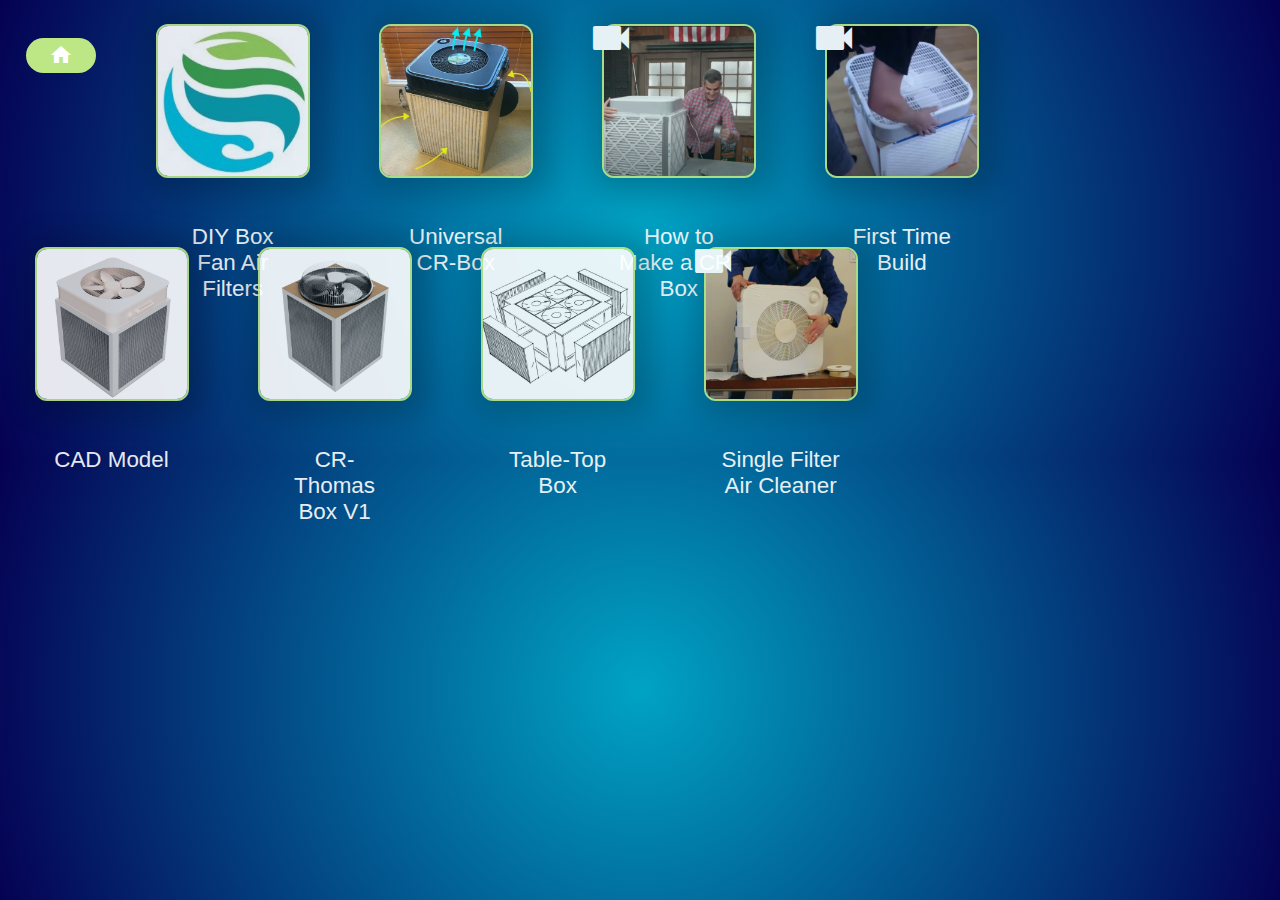
<file: build.html>
<!DOCTYPE html>
<html lang="en" dir="ltr">
  <head>
    <meta charset="utf-8">
    <link href="https://fonts.googleapis.com/icon?family=Material+Icons"
      rel="stylesheet">
    <link rel="stylesheet" href="./style/style.css">
    <title>CR-Box 🛠️</title>
    <link rel="shortcut icon" href="assets/CR-Cube.gif"/>
  </head>
  <body>
    <script type='module' src="./js/build.js"></script>
  </body>
</html>
</file>
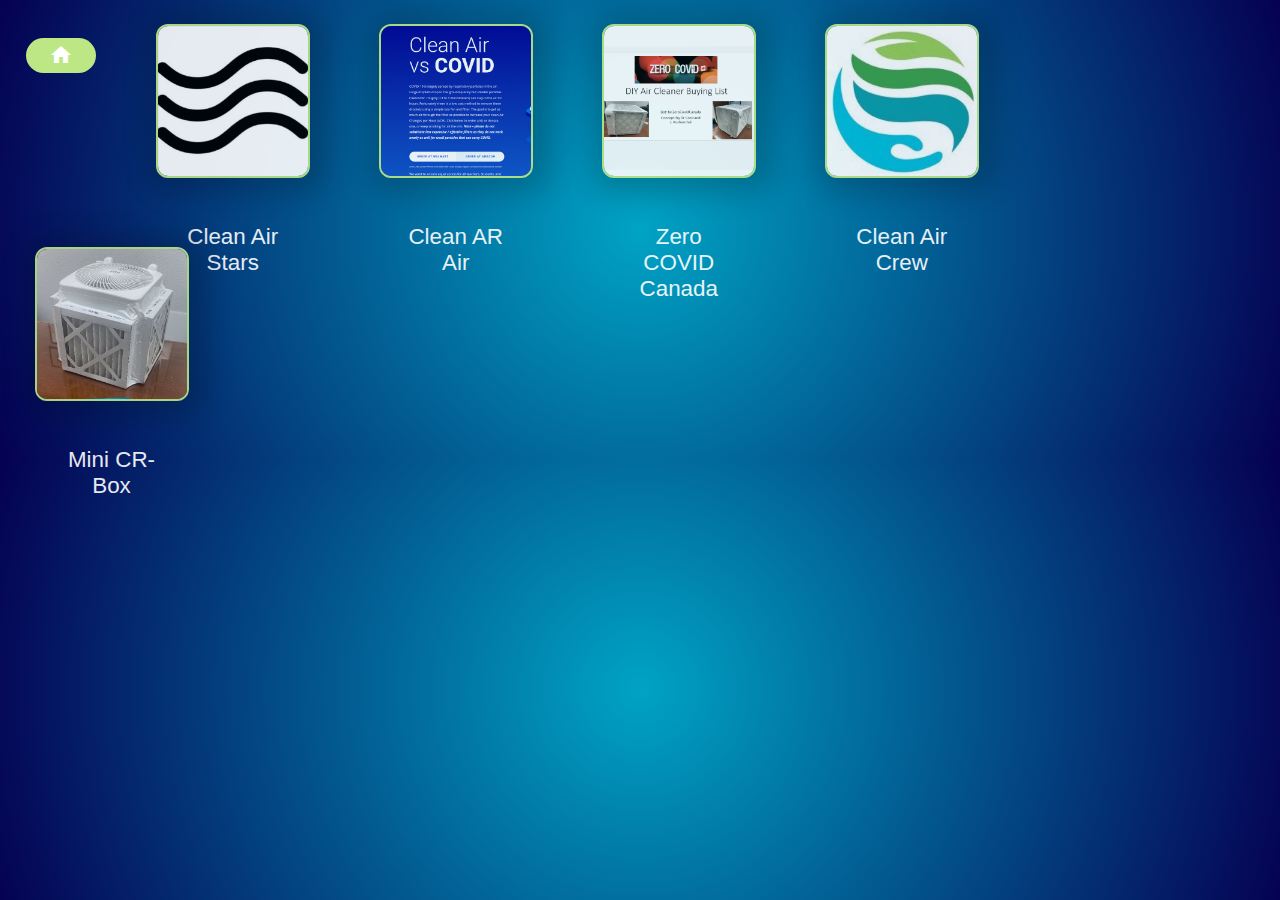
<file: order.html>
<!DOCTYPE html>
<html lang="en" dir="ltr">
  <head>
    <meta charset="utf-8">
    <link href="https://fonts.googleapis.com/icon?family=Material+Icons"
      rel="stylesheet">
    <link rel="stylesheet" href="./style/style.css">
    <title>CR-Box 🛒</title>
    <link rel="shortcut icon" href="assets/CR-Cube.gif"/>
  </head>
  <body>
    <script type='module' src="./js/order.js"></script>
  </body>
</html>
</file>
<file: style/style.css>
/*

Colour Pallete: #bce784ff #5dd39eff #348aa7ff #525174ff #513b56ff
https://coolors.co/palette/bce784-5dd39e-348aa7-525174-513b56

*/
html {
  background: rgb(0,163,196);
  background: -moz-radial-gradient(circle, rgba(0,163,196,1) 0%, rgba(5,0,82,1) 100%);
  background: -webkit-radial-gradient(circle, rgba(0,163,196,1) 0%, rgba(5,0,82,1) 100%);
  background: radial-gradient(circle, rgba(0,163,196,1) 0%, rgba(5,0,82,1) 100%);
  filter: progid:DXImageTransform.Microsoft.gradient(startColorstr="#00a3c4",endColorstr="#050052",GradientType=1);
}
a, a:hover, a:focus, a:active {
      text-decoration: none;
      color: inherit;
}
body {
  font-family: "Helvetica Neue", Helvetica, Arial, sans-serif;
  font-size: 200%;
  height: 100%;
  width: 100%;
  margin: 0;
  text-align: center;

}
#container {
  height: auto;
  min-width: 500px;
  max-width: 20%;
  margin: auto auto;
  -webkit-user-select: none;
  -webkit-touch-callout: none;
  -moz-user-select: none;
  -ms-user-select: none;
  user-select: none;
}
#sqrFootIn {
  font-size: 100%;
  text-align: center;
  width: 33%;
  height: auto;
  margin-bottom: 0%;
  margin-right: -26.5%;
  background-color: rgb(255,255,255, 0.22);
  border: 2px solid;
  border-color: rgb(93,211,158, 0.66);
  color: white;
}
input {
  border: none;
  -webkit-appearance: none;
  -ms-appearance: none;
  -moz-appearance: none;
  appearance: none;
  background: #f2f2f2;
  padding: 12px;
  border-radius: 180px;
  width: 250px;
}
input::-webkit-outer-spin-button,
input::-webkit-inner-spin-button {
  -webkit-appearance: none;
  margin: 0;
}
input:focus {
    outline-width: 0;
}
p {
  color: white;
  font-family: "Helvetica Neue", Helvetica, Arial, sans-serif;
}
.material-icons.md-light { color: rgba(255, 255, 255, 1); }
.material-icons.md-light.md-inactive { color: rgba(255, 255, 255, 0.3); }
#backbutt {
  margin: 2%;
  width: 70px;
  height: 35px;
  border-radius: 250px;
  background-color: #bce784ff;
  float: left;
}
#backbutt:hover {
  background-color: #5dd39eff;
}
#linksicon {
  margin: 5%;
  transform: scale(5);
}
#limg {
  max-width: 75%;
  max-height: 75%;
  border: solid 2px;
  border-radius: 12px;
  border-color: #bce784ff;
  box-shadow: 5px 2px 28px 12px rgba(0, 0, 0, 0.2);
}
#limg:hover {
  border-color: #5dd39eff;
}

#linkscont {
  margin-top: 1%;
  width: 90%;
  height: 90%;
}
.lcontainer {
  margin: 0%;
  padding: 1%;
  opacity: 90%;
  height: 200px;
  width: 200px;
  font-size: 70%;
  float: left;
  position: relative;
}
.lcontainer:hover {
  opacity: 100%;
}
#playbutton {
  margin-left: -2%;
  padding: 1%;
  transform: scale(2);
  position: absolute;
}
#ccontain {
  width: 100%;
  margin-bottom: 0%;
  margin-top: 16%;
}
#outtxt {
  border: solid 1px;
  border-radius: 8px;
  border-color: #5dd39eff;
  color: white;
  height: 300px;
  width: 300px;
  text-align: center;
  font-size: 45%;
}
#vape {
  color:white;
  border: solid 1px;
  border-color: #5DD39E;
  height: 538px;
}
#vape:hover {
  background-color: #5DD39E;
  cursor:  pointer;
}
img {
  border-radius: 100px;
}

p {
  padding: 20%;
  margin-top:0px;
  margin-bottom:0px;
}

#fineprint {
  opacity: 80%;
  font-size: 80%;
}
#CRButts {
  color: white;
  margin-top: 16%;
  margin-bottom: 32%;
  width: 100%;
  height: 40px;
}
#buy {
  border: solid 1px;
  border-color: #bce784ff;
  float: left;
  width: 49%;
  height: 100%;
  border-radius:  120px 0 0 120px  ;
}
#buy:hover {
  background-color: #5dd39eff;
}
#build {
  border: solid 1px;
  border-radius: 0 120px 120px 0 ;
  float: left;
  width: 49%;
  height: 100%;
  border-color: #bce784ff;
}
#build:hover {
  background-color: #5dd39eff;
}
#filtertxt {
  text-align: center;
  font-size: 120%;
  height:100%;
  width:100%;
  color: white;
}
#filtertxt:hover {
  background-color: #5DD39E;
  border-radius: 60px;
}
#crcube{
  margin-right: -12%;
  margin-left: -12%;
  width: 50%;
  margin-bottom: 5%;
}
#crcube:hover{
  border: solid 2px;
  border-radius: 360px;
  border-color: white;
  margin-right: -12%;
  margin-bottom: 4.1%;
}
#nCRB {
  margin-top: 18%;
  margin-right: 16%;
  color:white;
  font-size: 250%;
  float: right;
  width: 50%;
}
#nboxes {
  width: 33%;
  float:right;
  margin: 0;
}
#inputcontain {
  width: 100%;
  height: 100%;
  border: solid 1px;
  border-radius: 360px;
  border-color: #bce784ff;
}
#ruler {
  float: right;
  margin-left: 1%;
  margin-right: 12%;
  font-size: 160%;
  width: 16%;
  height: 60px;
  background-color: rgb(82,81,116, 0.33);
  border-radius: 360px;
  color: white;
}
#rulerM {
  float: right;
  margin-left: 1%;
  margin-right: 12%;
  font-size: 140%;
  width: 16%;
  height: 60px;
  background-color: rgb(82,81,116, 0.33);
  border-radius: 360px;
  color: white;
}
#rulerM:hover {
  background-color: #5dd39eff;
}
#ruler:hover {
  background-color: #5dd39eff;
}
#add {
  font-size: 170%;
  background-color: rgb(188,231,132, 0.66);
  height: 60px;
  width: 19%;
  margin-top: 5%;
  margin-left: 40%;
  border-radius: 360px;
  color: white;
}
#sub {
  font-size: 150%;
  background-color: rgb(255,99,71, 0.66);
  height: 60px;
  width: 19%;
  margin-bottom: 5%;
  margin-left: 40%;
  border-radius: 360px;
  color: white;
}
#sub:hover {
  background-color: #5dd39eff;
}
#add:hover {
  background-color: #5dd39eff;
}
</file>
